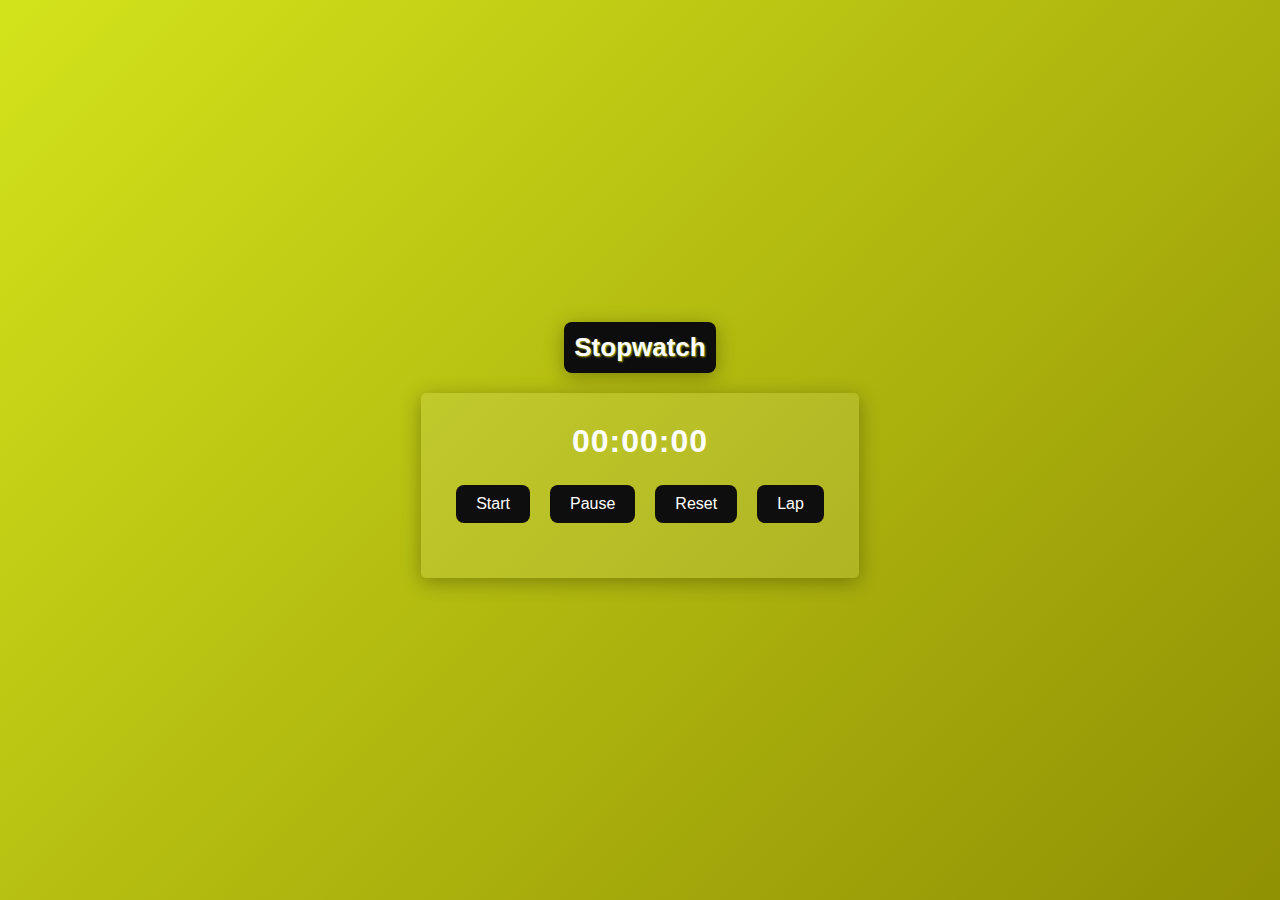
<file: PRODIGY_WD_02/index.html>
<!DOCTYPE html>
<html lang="en">
<head>
    <meta charset="UTF-8">
    <meta name="viewport" content="width=device-width, initial-scale=1.0">
    <title>Stopwatch</title>
    <link rel="stylesheet" href="styles.css">
</head>
<body>
    <div class="title-container">
        <h1 class="title">Stopwatch</h1>
    </div>
    <div class="stopwatch">
        <div id="display">00:00:00</div>
        <div class="controls">
            <button id="start">Start</button>
            <button id="pause">Pause</button>
            <button id="reset">Reset</button>
            <button id="lap">Lap</button>
        </div>
        <div id="laps"></div>
    </div>
    <script src="script.js"></script>
</body>
</html>
</file>
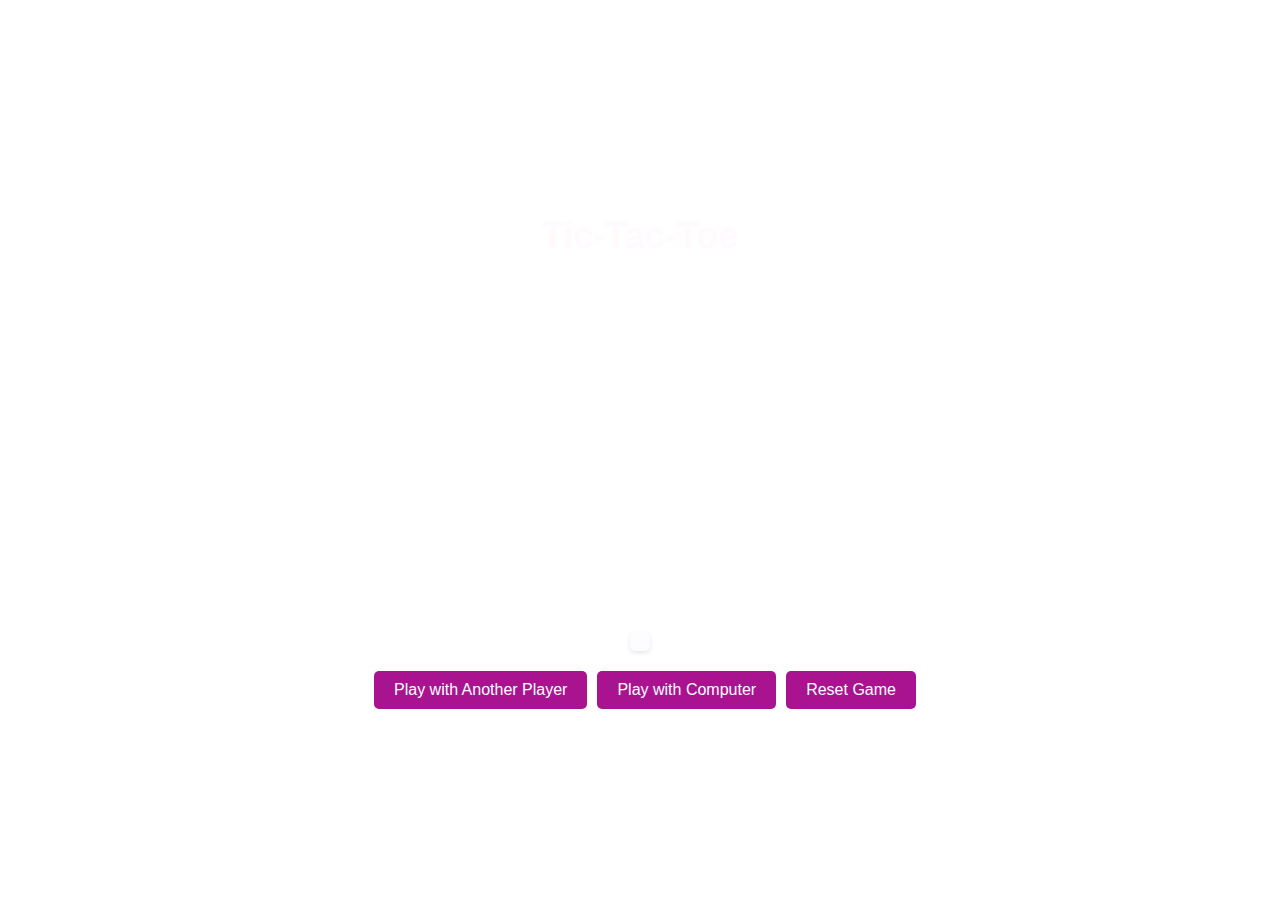
<file: PRODIGY_WD_03/index.html>
<!DOCTYPE html>
<html lang="en">
<head>
    <meta charset="UTF-8">
    <meta name="viewport" content="width=device-width, initial-scale=1.0">
    <title>Tic-Tac-Toe</title>
    <link rel="stylesheet" href="styles.css">
</head>
<body>
    <div class="container">
        <h1>Tic-Tac-Toe</h1>
        <div id="board" class="board">
            <div class="cell" onclick="handleClick(0)"></div>
    <div class="cell" onclick="handleClick(1)"></div>
    <div class="cell" onclick="handleClick(2)"></div>
    <div class="cell" onclick="handleClick(3)"></div>
    <div class="cell" onclick="handleClick(4)"></div>
    <div class="cell" onclick="handleClick(5)"></div>
    <div class="cell" onclick="handleClick(6)"></div>
    <div class="cell" onclick="handleClick(7)"></div>
    <div class="cell" onclick="handleClick(8)"></div>  
        </div>
        <div class="message-box">
            <div id="message" class="message"></div>
        </div>
        <div class="buttons">
            <button id="play-with-player">Play with Another Player</button>
            <button id="play-with-computer">Play with Computer</button>
            <button id="reset">Reset Game</button>

    </div>
    <script src="script.js"></script>
</body>
</html>
</file>
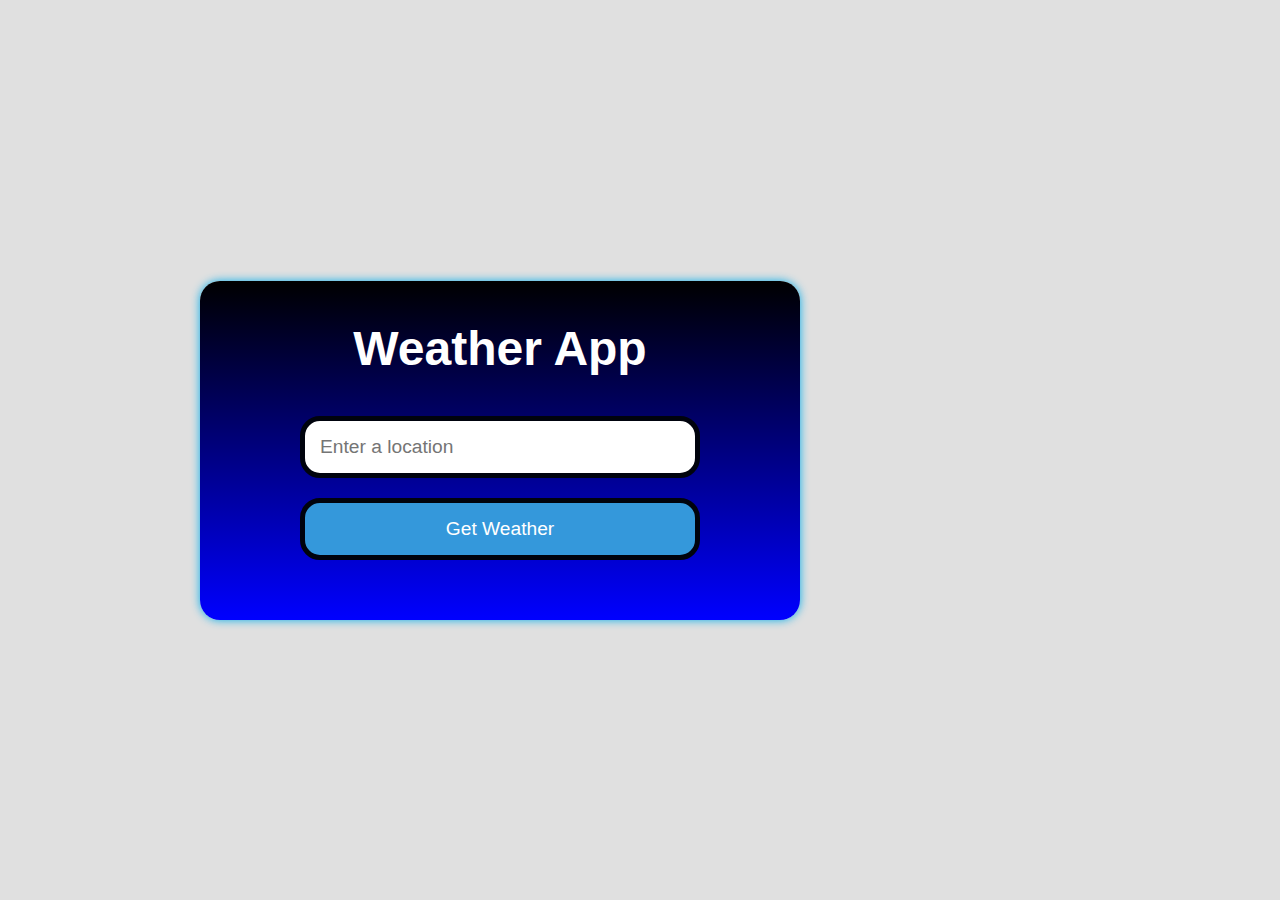
<file: PRODIGY_WD_05/index.html>
<!DOCTYPE html>
<html lang="en">
<head>
    <meta charset="UTF-8">
    <meta name="viewport" content="width=device-width, initial-scale=1.0">
    <title>Weather App</title>
    <link rel="stylesheet" href="styles.css">
</head>
<body>
    <div class="container">
        <h1>Weather App</h1>
        <div class="form-container" id="form-container">
            <input type="text" id="locationInput" placeholder="Enter a location">
            <button onclick="fetchWeather()">Get Weather</button>
        </div>
        <div id="weatherDisplay" style="display:none;"></div>
        <button id="backButton" onclick="goBack()" style="display:none;">&larr; Back</button>
    </div>
    <script src="script.js"></script>
</body>
</html>
</file>
<file: PRODIGY_WD_02/styles.css>
body {
    display: flex;
    flex-direction: column;
    justify-content: center;
    align-items: center;
    height: 100vh;
    margin: 0;
    font-family: Arial,bold, sans-serif;
    background: linear-gradient(135deg, #d3e31b, hsl(60, 95%, 29%));
    color: white;
}

.title-container {
    text-align: center;
    background: hwb(0 5% 95%);
    padding: 10px;
    border-radius: 8px;
    box-shadow: 0 4px 20px rgba(0, 0, 0, 0.3);
    margin-bottom: 20px;
}

.title {
    font-size: 26px;
    color: #ffffff;
    text-shadow: 1px 1px 2px rgba(193, 187, 10, 0.937);
    margin: 0;
}

.stopwatch {
    text-align: center;
    background: rgba(255, 255, 255, 0.1);
    padding: 30px;
    border-radius: 5px;
    box-shadow: 0 4px 20px rgba(0, 0, 0, 0.3);
}

#display {
    font-size: 2em;
    margin-bottom: 20px;
    font-weight: bold;
    letter-spacing: 1px;
}

.controls {
    display: flex;
    justify-content: center;
    gap: 10px;
}

.controls button {
    margin: 5px;
    padding: 10px 20px;
    font-size: 16px;
    border: none;
    border-radius: 8px;
    cursor: pointer;
    background-color: #0f0e0e;
    color: white;
    transition: background-color 0.2s ease;
}

.controls button:hover {
    background-color: #666c0e;
}

#laps {
    margin-top: 20px;
    text-align: left;
    max-height: 200px;
    overflow-y: auto;
}

#laps div {
    margin: 5px 0;
    padding: 5px;
    background-color: rgba(12, 12, 12, 0.966);
    border-radius: 4px;
}
</file>
<file: PRODIGY_WD_03/styles.css>
body {
    display: flex;
    background-image: url('https://res.cloudinary.com/dnmnqrcw3/image/upload/v1716104659/dark-hexagonal-gaming-abstract-background-vector-38017213_g4teht.jpg');
    justify-content: center;
    align-items: center;
    height: 100vh;
    margin: 0;
    font-family: 'Segoe UI', Tahoma, Geneva, Verdana, sans-serif;
}

.container {
    display: flex;
    flex-direction: column;
    align-items: center;
    text-align: center;
}

h1 {
    margin-bottom: 20px;
    font-size: 36px;
    color: hsl(310, 100%, 99%);
}

.board {
    display: grid;
    grid-template-columns: repeat(3, 100px);
    grid-gap: 5px;
    margin-bottom: 20px;
}

.cell {
    width: 100px;
    height: 100px;
    border: 4px solid hsl(0, 0%, 100%);
    display: flex;
    justify-content: center;
    align-items: center;
    font-size: 40px;
    cursor: pointer;
    color: #fffcff; 
    transition: background-color 0.2s ease;
}

.cell:hover {
    background-color: hsl(245, 79%, 39%);
}

.message-box {
    margin-bottom: 20px;
    padding: 10px; 
    background-color: #fdfdff; 
    border-radius: 5px;
    box-shadow: 0 2px 4px rgba(0, 0, 0, 0.1); 
    display: flex; 
    justify-content: center; 
    align-items: center; 
}

.message {
    font-size: 30px;
    color: hsl(240, 5%, 4%);
    margin: 0; 
}

.buttons {
    display: flex;
    justify-content: flex-end; /* Align buttons to the right */
    width: 100%; }

    .buttons button {
        margin-left: 10px; /* Add some space between buttons */
        padding: 10px 20px;
        font-size: 16px;
        border: none;
        border-radius: 5px;
        cursor: pointer;
        background-color: #aa138f;
        color: rgb(255, 255, 255);
        transition: background-color 0.3s ease;
    }

    .buttons button:hover {
        background-color: #3023be;
    }

    @media (min-width: 768px) {
        .buttons {
            margin-right: right; /* Align buttons to the right */
        }
    }
</file>
<file: PRODIGY_WD_05/styles.css>
* {
    margin: 0;
    padding: 0;
    box-sizing: border-box;
    font-family: 'Arial', sans-serif;
}

/* Body styling */
body {
    padding: 200px;
    display: flex;
    justify-content: left;
    align-items: center; 
    height: 100vh; 
    background-image: url('https://res.cloudinary.com/dnmnqrcw3/image/upload/v1716380073/tree-832079_1280_yo0zkj.jpg'); 
    background-size: cover; 
    background-position: center; 
    background-repeat: no-repeat; 
    background-color: #e0e0e0; 
}

/* Container styling */
.container {
    background: linear-gradient(black,blue);
    padding: 40px;
    border-radius: 20px;
    text-align: center;
    box-shadow: 0 0 10px hsl(196, 95%, 47%);
    width: 80%;
    max-width: 600px;
}

/* Title styling */
.container h1 {
    margin-bottom: 40px;
    font-size: 3em;
    color: rgb(255, 255, 255);
}

/* Form container styling */
.form-container {
    margin-bottom: 20px;
}

/* Input and button styling */
input, button {
    display: block;
    margin: 20px auto;
    padding: 15px;
    width: 90%;
    max-width: 400px;
    border: 5px solid hwb(227 0% 95%);
    border-radius: 20px;
    font-size: 1.2em;
}

input:focus, button:focus {
    outline: none;
    border-color: rgb(255, 250, 250);
}

/* Button specific styling */
button {
    background: #3498db;
    color: white;
    cursor: pointer;
    transition: 0.3s ease;
}

button:hover {
    background: #030208;
}

/* Weather display styling */
#weatherDisplay {
    margin-top: 40px;
    padding: 20px;
    background-color: #020009;
    border-radius: 10px;
    box-shadow: 0 0 20px rgba(0, 0, 0, 0.1);
}

#weatherDisplay h2 {
    font-size: 2em;
    margin-bottom: 20px;
    background: linear-gradient(#0b0bee,black);
    color: hsl(0, 100%, 100%);
}

#weatherDisplay p {
    font-size: 1.5em;
    color: #555;
}

/* Label styling */
.label {
    color: #f9fffc;
    font-weight: 100; 
}

/* Temperature styling */
.temperature {
    color: #fff8f8; 
    font-weight: bold;
}

/* Condition styling */
.condition {
    color: rgb(248, 255, 251); 
    font-weight: bold;
}

/* Humidity styling */
.humidity {
    color: hsl(260, 100%, 99%); 
    font-weight: bold;
}

/* Back button styling */
#backButton {
    display: block;
    margin: 40px auto;
    padding: 15px;
    background: #0905f4;
    color: white;
    border-color: rgb(255, 250, 250);
    border-radius: 5px;
    cursor: pointer;
    transition: 0.3s ease;
}

#backButton:hover {
    background: #000000;
}
</file>
